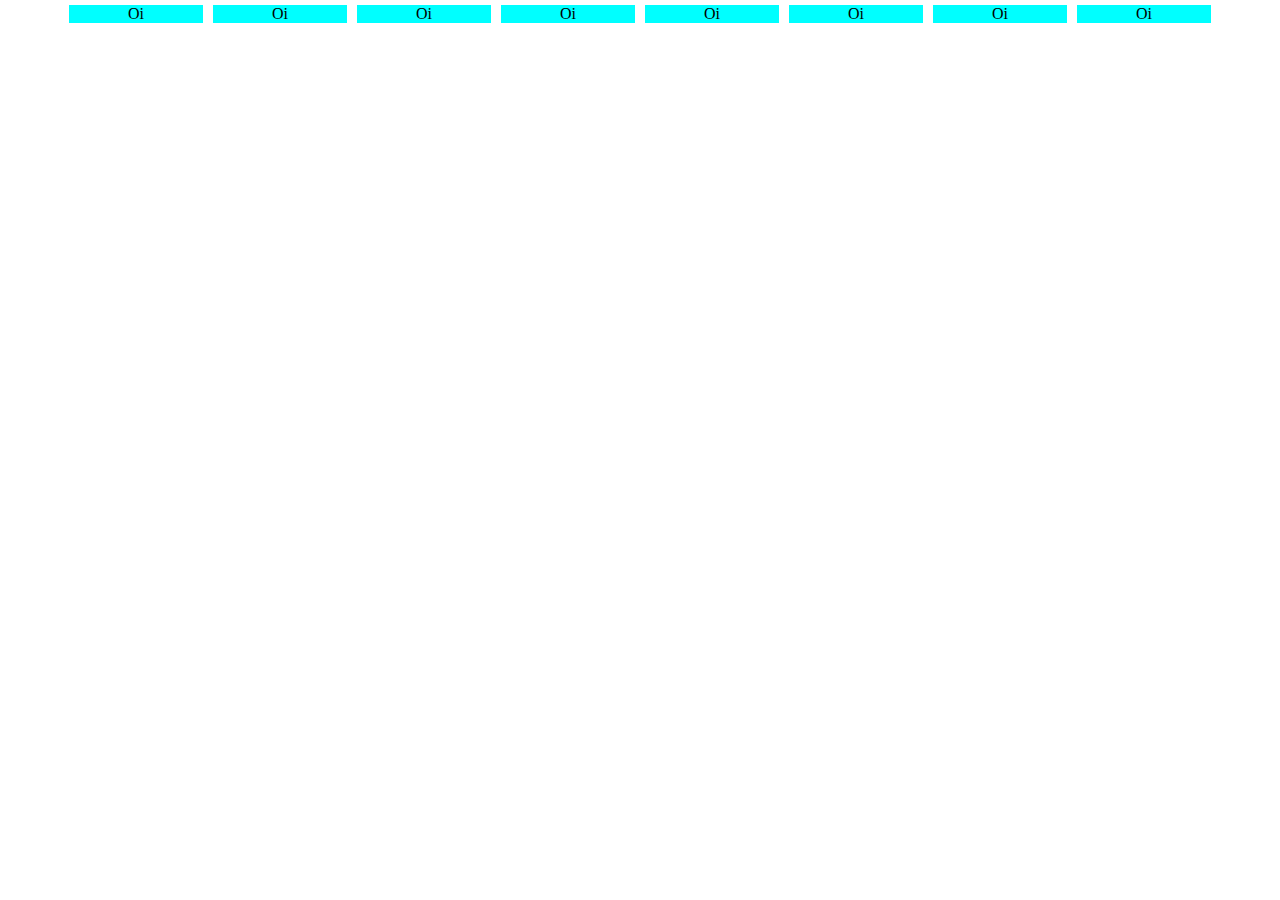
<file: Aula 01 - Display Flex/index.html>
<html>
  <head>
    <title>Aula 1: Display Flex</title>
    <link rel="stylesheet" href="style.css">
    <meta charset="UTF-8">
    <meta name="viewport" content="width=device-width, initial-scale=1.0">
    <meta http-equiv="X-UA-Compatible" content="ie=edge">
  </head>
  <body>
    <div class="container">
      <div class="item">Oi</div>
      <div class="item">Oi</div>
      <div class="item">Oi</div>
      <div class="item">Oi</div>
      <div class="item">Oi</div>
      <div class="item">Oi</div>
      <div class="item">Oi</div>
      <div class="item">Oi</div>
      
    </div>
  </body>
</html>
</file>
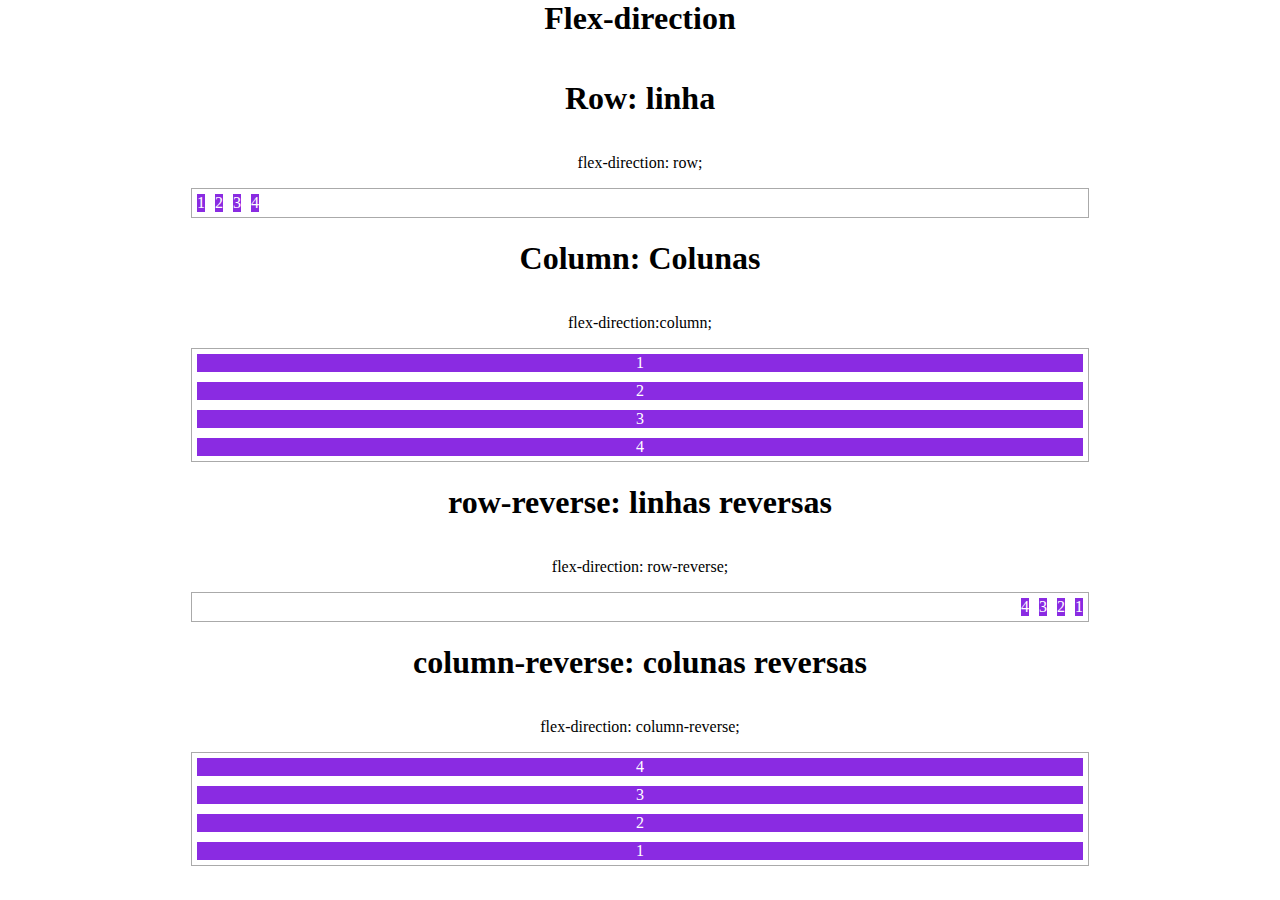
<file: Aula 02 - Flex Direction/index.html>
<html lang="en">
<head>
  <meta charset="UTF-8">
  <meta name="viewport" content="width=device-width, initial-scale=1.0">
  <meta http-equiv="X-UA-Compatible" content="ie=edge">
  <link rel="stylesheet" href="style.css">
  <title>Aula 02 - Flex Direction</title>
</head>
<body>
  <h1 class="center">Flex-direction</h1>
  <section class="aula">
    <h1>Row: linha</h1>
    <p>flex-direction: row;</p>
    <div class="container">
      <div class="item">1</div>
      <div class="item">2</div>
      <div class="item">3</div>
      <div class="item">4</div>
    </div>
  </section>

  <section class="aula aula-2">
      <h1>Column: Colunas</h1>
      <p>flex-direction:column;</p>
      <div class="container">
        <div class="item-2">1</div>
        <div class="item-2">2</div>
        <div class="item-2">3</div>
        <div class="item-2">4</div>
      </div>
    </section>

    <section class="aula aula-3">
        <h1>row-reverse: linhas reversas</h1>
        <p>flex-direction: row-reverse;</p>
        <div class="container">
          <div class="item-3">1</div>
          <div class="item-3">2</div>
          <div class="item-3">3</div>
          <div class="item-3">4</div>
        </div>
      </section>

      <section class="aula aula-4">
          <h1>column-reverse: colunas reversas</h1>
          <p>flex-direction: column-reverse;</p>
          <div class="container">
            <div class="item-4">1</div>
            <div class="item-4">2</div>
            <div class="item-4">3</div>
            <div class="item-4">4</div>
          </div>
        </section>
</body>
</html>
</file>
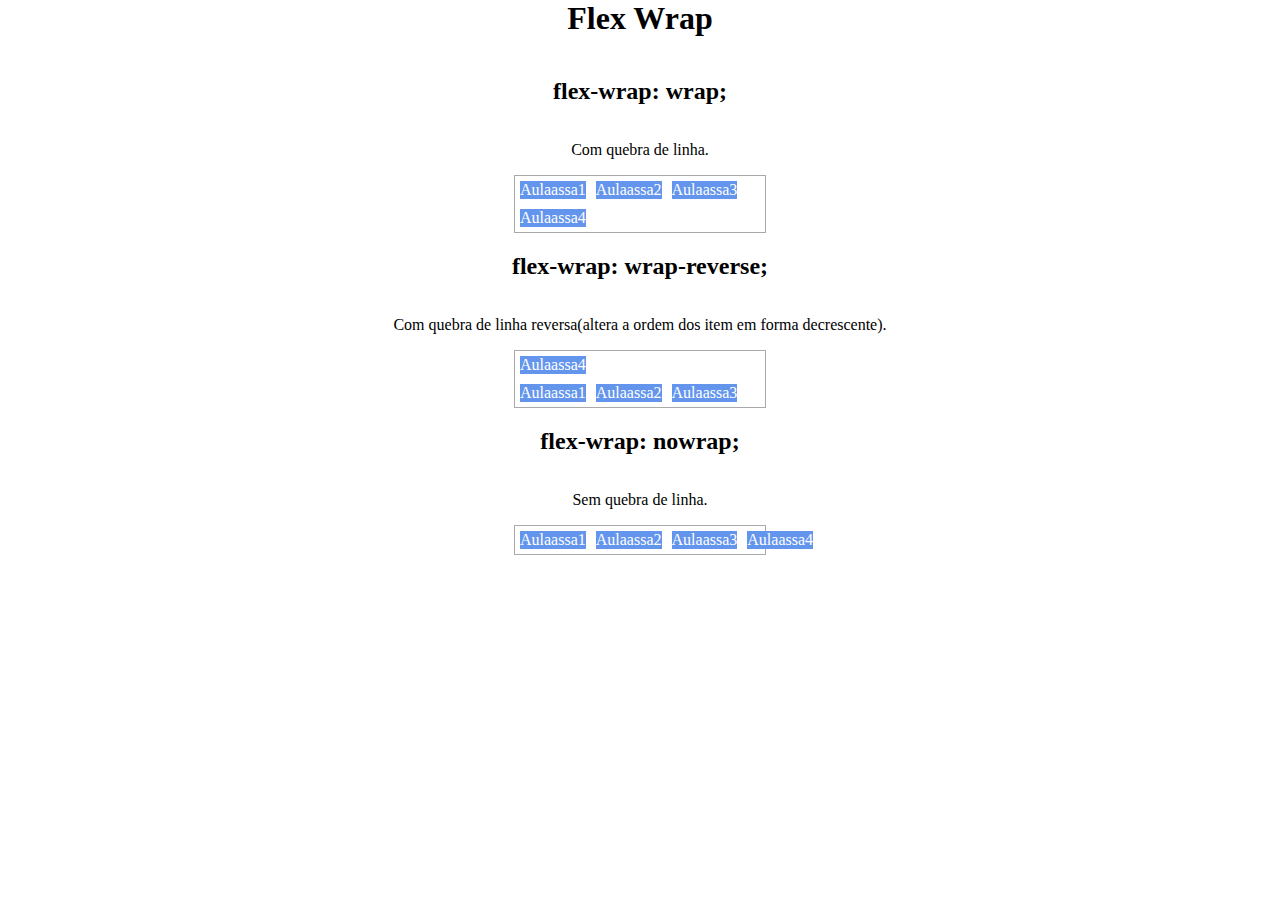
<file: Aula 03 - Flex Wrap/index.html>
<html lang="en">
<head>
  <meta charset="UTF-8">
  <meta name="viewport" content="width=device-width, initial-scale=1.0">
  <meta http-equiv="X-UA-Compatible" content="ie=edge">
  <title>Flex Wrap</title>
  <link rel="stylesheet" href="style.css">
</head>
<body>
  <h1 class="center">Flex Wrap</h1>
  <section class="aula">
    <h2 class="center">flex-wrap: wrap;</h2>
    <p>Com quebra de linha.</p>
    <div class="container">
      <div class="item">Aulaassa1</div>
      <div class="item">Aulaassa2</div>
      <div class="item">Aulaassa3</div>
      <div class="item">Aulaassa4</div>
    </div>
  </section>
  <section class="aula aula-2">
      <h2 class="center">flex-wrap: wrap-reverse;</h2>
      <p>Com quebra de linha reversa(altera a ordem dos item em forma decrescente).</p>
      <div class="container">
        <div class="item">Aulaassa1</div>
        <div class="item">Aulaassa2</div>
        <div class="item">Aulaassa3</div>
        <div class="item">Aulaassa4</div>
      </div>
    </section>

    <section class="aula aula-3">
        <h2 class="center">flex-wrap: nowrap;</h2>
        <p>Sem quebra de linha.</p>
        <div class="container">
          <div class="item">Aulaassa1</div>
          <div class="item">Aulaassa2</div>
          <div class="item">Aulaassa3</div>
          <div class="item">Aulaassa4</div>
        </div>
      </section>
</body>
</html>
</file>
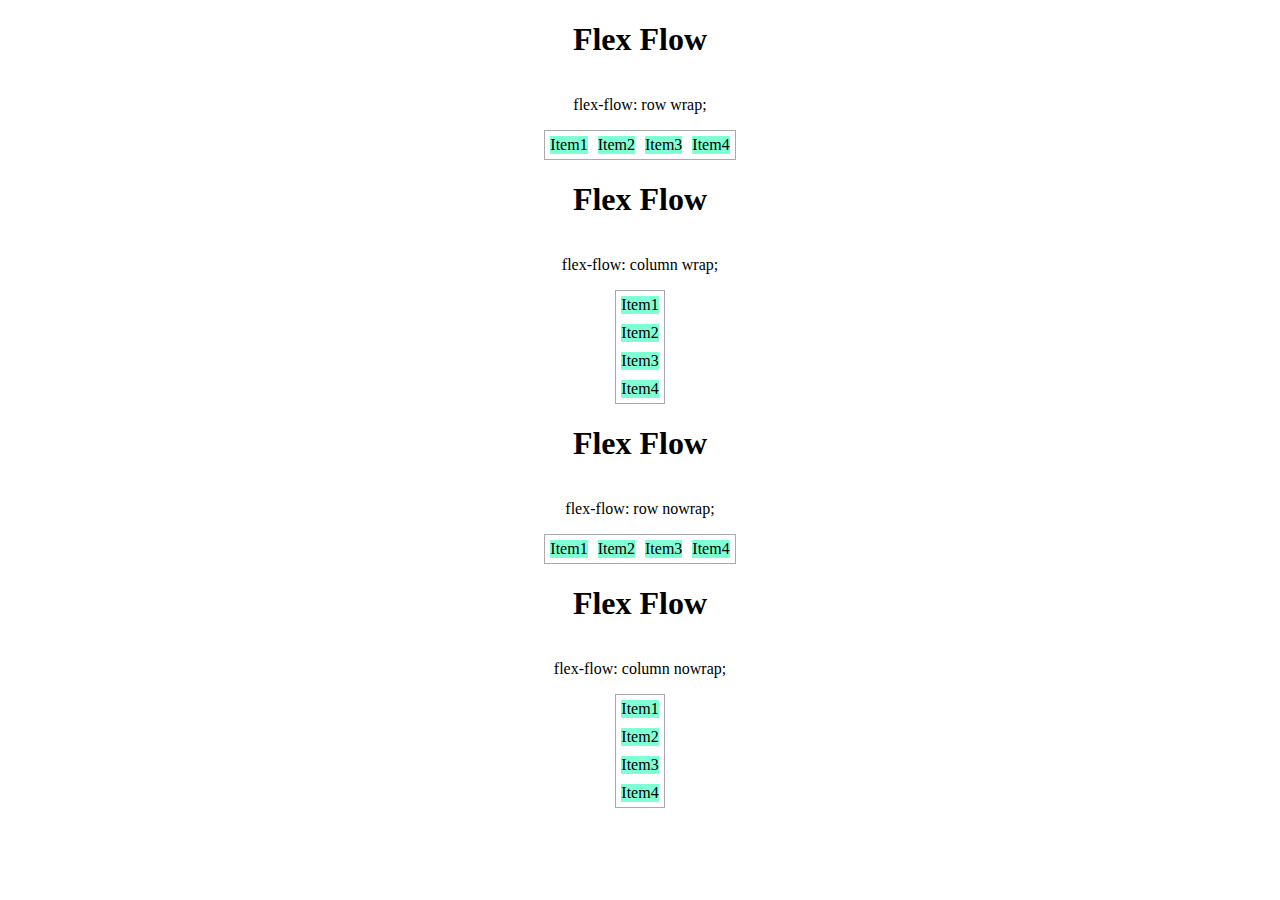
<file: Aula 04 - Flex Flow/index.html>
<html lang="en">
<head>
  <meta charset="UTF-8">
  <meta name="viewport" content="width=device-width, initial-scale=1.0">
  <meta http-equiv="X-UA-Compatible" content="ie=edge">
  <title>Aula 04 Flex Flow</title>
  <link rel="stylesheet" href="style.css">
</head>
<body>
  <section class="aula">
    <h1 class="center">Flex Flow</h1>
    <p>flex-flow: row wrap;</p>
    <div class="container">
      <div class="item">Item1</div>
      <div class="item">Item2</div>
      <div class="item">Item3</div>
      <div class="item">Item4</div>
    </div>
  </section>

  <section class="aula aula-2">
      <h1 class="center">Flex Flow</h1>
      <p>flex-flow: column wrap;</p>
      <div class="container">
        <div class="item">Item1</div>
        <div class="item">Item2</div>
        <div class="item">Item3</div>
        <div class="item">Item4</div>
      </div>
    </section>

    <section class="aula aula-3">
        <h1 class="center">Flex Flow</h1>
        <p>flex-flow: row nowrap;</p>
        <div class="container">
          <div class="item">Item1</div>
          <div class="item">Item2</div>
          <div class="item">Item3</div>
          <div class="item">Item4</div>
        </div>
      </section>
      
      <section class="aula aula-4">
          <h1 class="center">Flex Flow</h1>
          <p>flex-flow: column nowrap;</p>
          <div class="container">
            <div class="item">Item1</div>
            <div class="item">Item2</div>
            <div class="item">Item3</div>
            <div class="item">Item4</div>
          </div>
        </section>
</body>
</html>
</file>
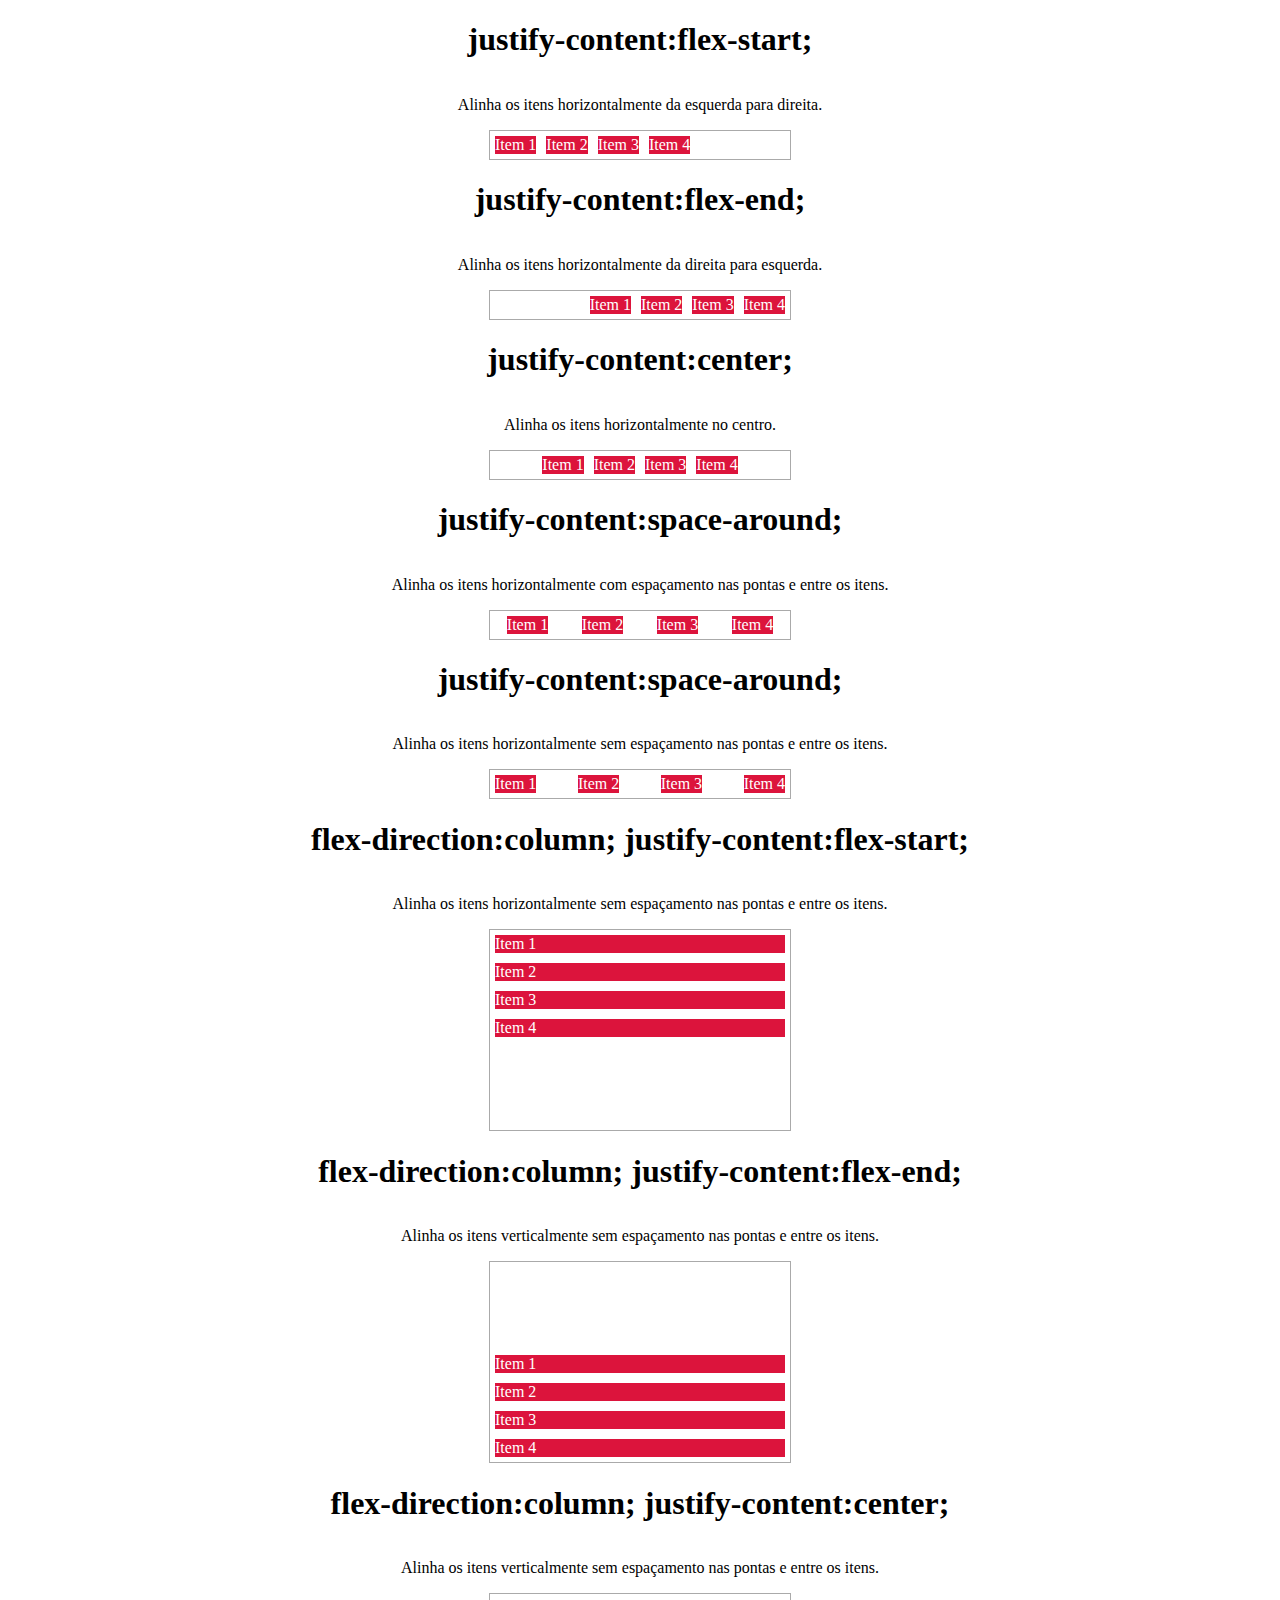
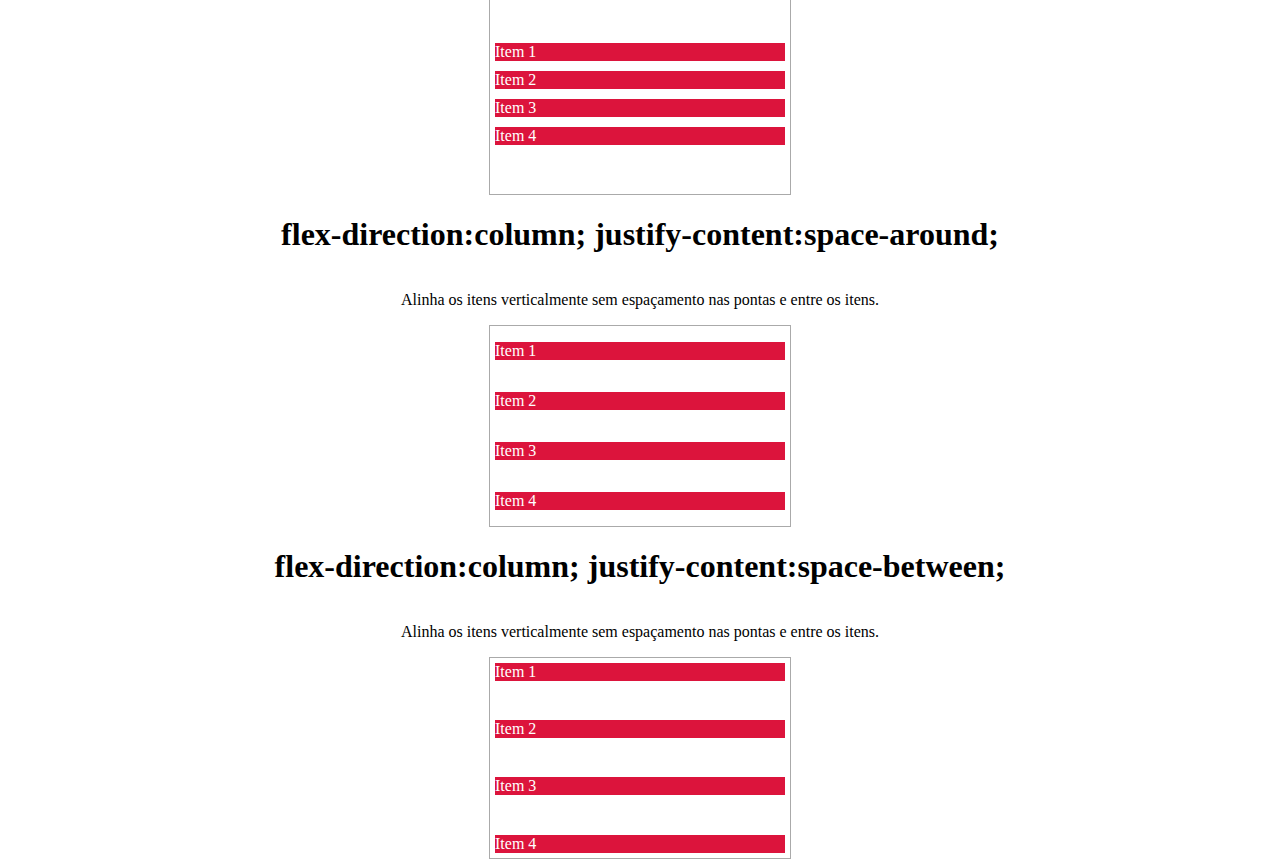
<file: Aula 05 - Justify Content/index.html>
<html lang="en">
<head>
  <meta charset="UTF-8">
  <meta name="viewport" content="width=device-width, initial-scale=1.0">
  <meta http-equiv="X-UA-Compatible" content="ie=edge">
  <title>Aula 05 - Justify Content</title>
  <link rel="stylesheet" href="style.css">
</head>
<body>
  <section class="aula">
    <h1>justify-content:flex-start;</h1>
    <p>Alinha os itens horizontalmente da esquerda para direita.</p>
    <div class="container">
      <div class="item">Item 1</div>
      <div class="item">Item 2</div>
      <div class="item">Item 3</div>
      <div class="item">Item 4</div>
    </div>
  </section> 
  
  <section class="aula aula-2">
    <h1>justify-content:flex-end;</h1>
    <p>Alinha os itens horizontalmente da direita para esquerda.</p>
    <div class="container">
      <div class="item">Item 1</div>
      <div class="item">Item 2</div>
      <div class="item">Item 3</div>
      <div class="item">Item 4</div>
    </div>
  </section> 
  
  
  <section class="aula aula-3">
    <h1>justify-content:center;</h1>
    <p>Alinha os itens horizontalmente no centro.</p>
    <div class="container">
      <div class="item">Item 1</div>
      <div class="item">Item 2</div>
      <div class="item">Item 3</div>
      <div class="item">Item 4</div>
    </div>
  </section> 
  
  
  <section class="aula aula-4">
    <h1>justify-content:space-around;</h1>
    <p>Alinha os itens horizontalmente com espaçamento nas pontas e entre os itens.</p>
    <div class="container">
      <div class="item">Item 1</div>
      <div class="item">Item 2</div>
      <div class="item">Item 3</div>
      <div class="item">Item 4</div>
    </div>
  </section> 
  
  <section class="aula aula-5">
    <h1>justify-content:space-around;</h1>
    <p>Alinha os itens horizontalmente sem espaçamento nas pontas e entre os itens.</p>
    <div class="container">
      <div class="item">Item 1</div>
      <div class="item">Item 2</div>
      <div class="item">Item 3</div>
      <div class="item">Item 4</div>
    </div>
  </section> 
  
  <section class="aula aula-6">
    <h1>flex-direction:column; justify-content:flex-start;</h1>
    <p>Alinha os itens horizontalmente sem espaçamento nas pontas e entre os itens.</p>
    <div class="container">
      <div class="item">Item 1</div>
      <div class="item">Item 2</div>
      <div class="item">Item 3</div>
      <div class="item">Item 4</div>
    </div>
  </section> 
  
  <section class="aula aula-7">
    <h1>flex-direction:column; justify-content:flex-end;</h1>
    <p>Alinha os itens verticalmente sem espaçamento nas pontas e entre os itens.</p>
    <div class="container">
      <div class="item">Item 1</div>
      <div class="item">Item 2</div>
      <div class="item">Item 3</div>
      <div class="item">Item 4</div>
    </div>
  </section> 

  <section class="aula aula-8">
      <h1>flex-direction:column; justify-content:center;</h1>
      <p>Alinha os itens verticalmente sem espaçamento nas pontas e entre os itens.</p>
      <div class="container">
        <div class="item">Item 1</div>
        <div class="item">Item 2</div>
        <div class="item">Item 3</div>
        <div class="item">Item 4</div>
      </div>
    </section> 
  
  <section class="aula aula-9">
    <h1>flex-direction:column; justify-content:space-around;</h1>
    <p>Alinha os itens verticalmente sem espaçamento nas pontas e entre os itens.</p>
    <div class="container">
      <div class="item">Item 1</div>
      <div class="item">Item 2</div>
      <div class="item">Item 3</div>
      <div class="item">Item 4</div>
    </div>
  </section> 
  
  <section class="aula aula-10">
    <h1>flex-direction:column; justify-content:space-between;</h1>
    <p>Alinha os itens verticalmente sem espaçamento nas pontas e entre os itens.</p>
    <div class="container">
      <div class="item">Item 1</div>
      <div class="item">Item 2</div>
      <div class="item">Item 3</div>
      <div class="item">Item 4</div>
    </div>
  </section> 
</body>
</html>
</file>
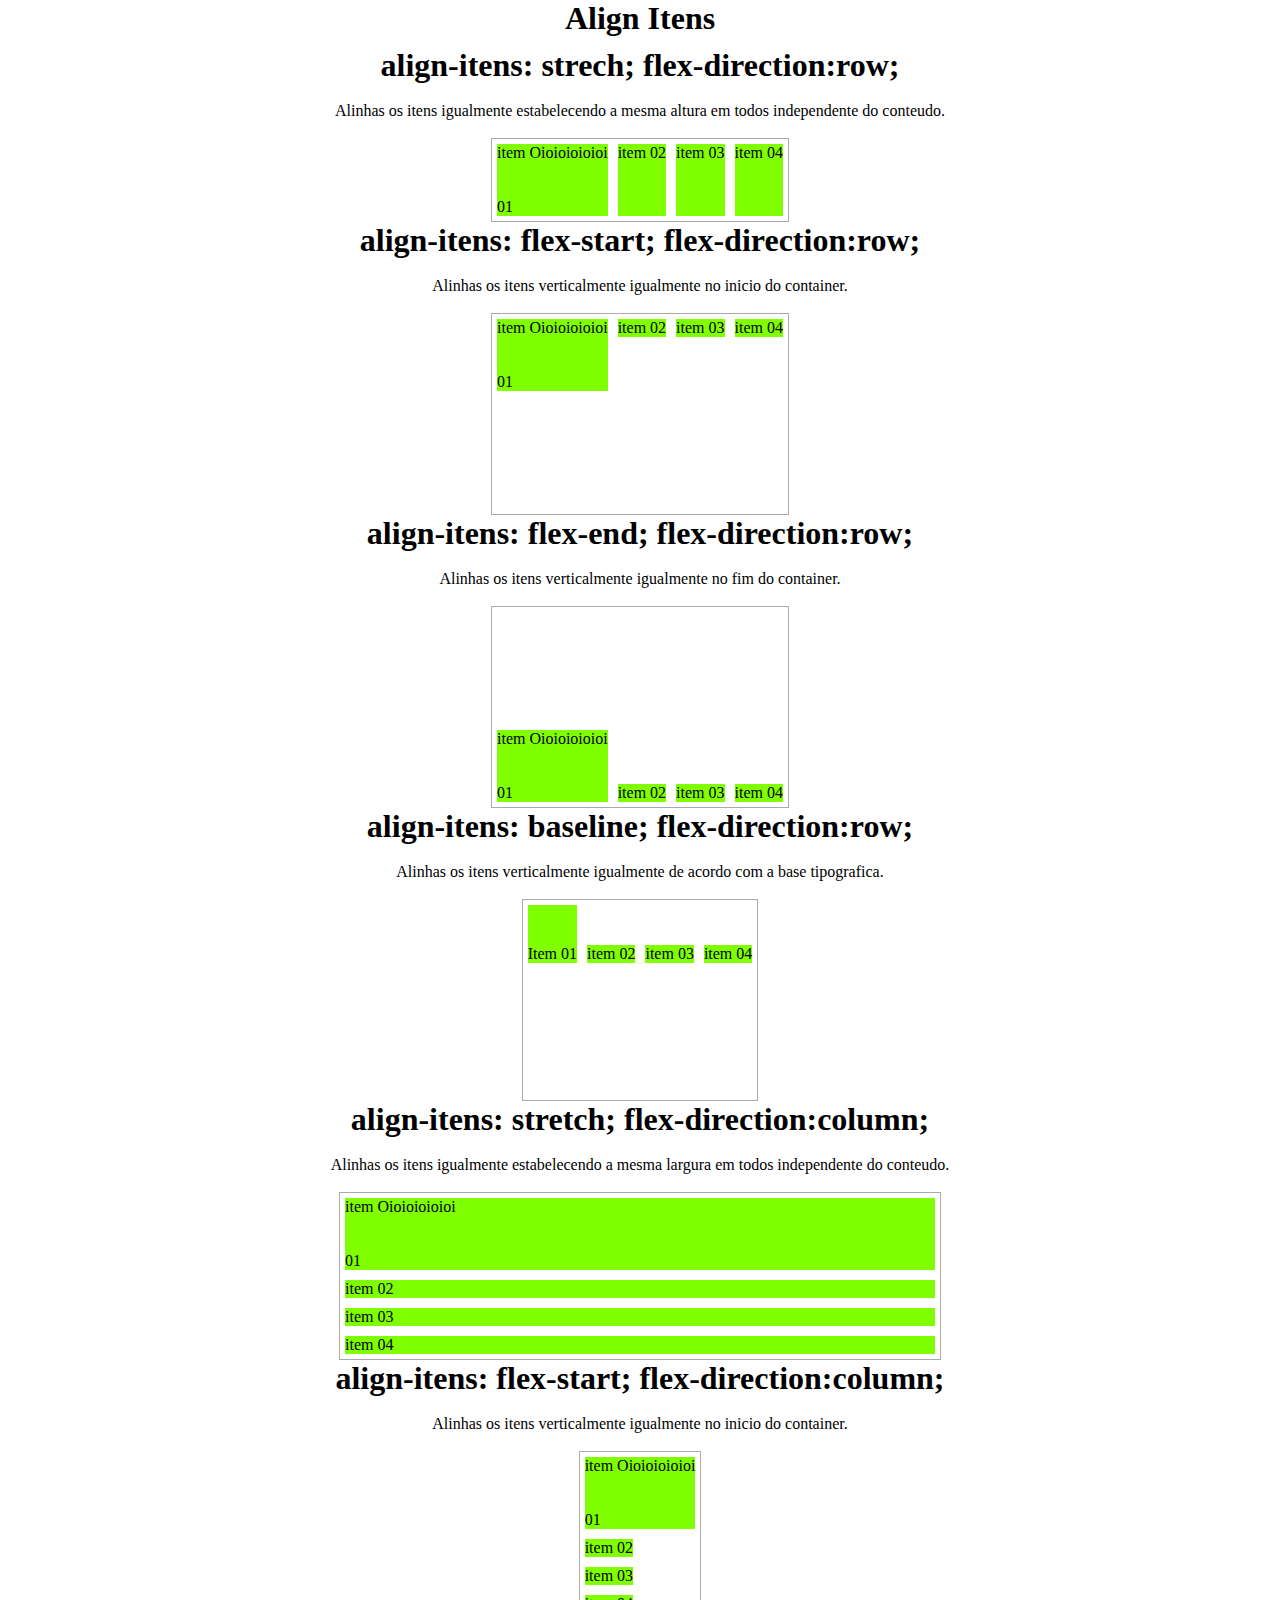
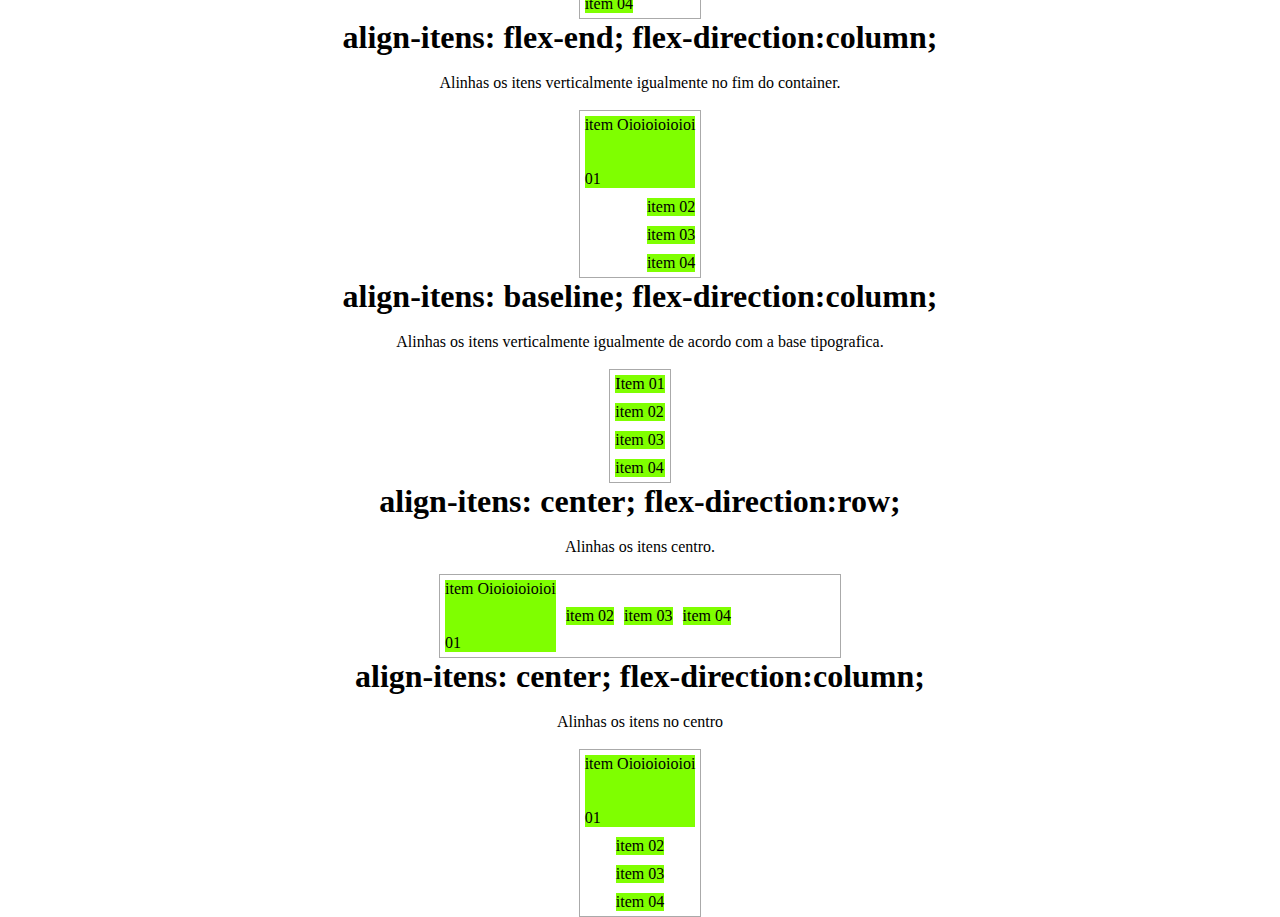
<file: Aula 06 - Align Items/index.html>
<!DOCTYPE html>
<html lang="en">
<head>
  <meta charset="UTF-8">
  <meta name="viewport" content="width=device-width, initial-scale=1.0">
  <meta http-equiv="X-UA-Compatible" content="ie=edge">
  <link rel="stylesheet" href="style.css">
  <title>Align Itens</title>
</head>
<body>
  <h1 class="center">Align Itens</h1>
  <section class="aula-1">
    <h1>align-itens: strech; flex-direction:row;</h1>
    <br>
    <p>Alinhas os itens igualmente estabelecendo a mesma altura em todos independente do conteudo.</p>
    <br>
    <div class="container">
      <div class="item">item Oioioioioioi <br><br><br>01</div>
      <div class="item">item 02</div>
      <div class="item">item 03</div>
      <div class="item">item 04</div>
    </div>
    
  </section>
  
  <section class="aula-1 aula-2">
    <h1>align-itens: flex-start; flex-direction:row;</h1>
    <br>
    <p>Alinhas os itens verticalmente igualmente no inicio do container.</p>
    <br>
    <div class="container">
      <div class="item">item Oioioioioioi <br><br><br>01</div>
      <div class="item">item 02</div>
      <div class="item">item 03</div>
      <div class="item">item 04</div>
    </div>
    
  </section>
  
  <section class="aula-1 aula-3">
    <h1>align-itens: flex-end; flex-direction:row;</h1>
    <br>
    <p>Alinhas os itens verticalmente igualmente no fim do container.</p>
    <br>
    <div class="container">
      <div class="item">item Oioioioioioi <br><br><br>01</div>
      <div class="item">item 02</div>
      <div class="item">item 03</div>
      <div class="item">item 04</div>
    </div>
    
  </section>
  
  <section class="aula-1 aula-4">
    <h1>align-itens: baseline; flex-direction:row;</h1>
    <br>
    <p>Alinhas os itens verticalmente igualmente de acordo com a base tipografica.</p>
    <br>
    <div class="container">
      <div class="item">Item 01</div>
      <div class="item">item 02</div>
      <div class="item">item 03</div>
      <div class="item">item 04</div>
    </div>
    
  </section>
  
  
  <section class="aula-1 aula-5">
    <h1>align-itens: stretch; flex-direction:column;</h1>
    <br>
    <p>Alinhas os itens igualmente estabelecendo a mesma largura em todos independente do conteudo.</p>
    <br>
    <div class="container">
      <div class="item">item Oioioioioioi <br><br><br>01</div>
      <div class="item">item 02</div>
      <div class="item">item 03</div>
      <div class="item">item 04</div>
    </div>
    
  </section>
  
  <section class="aula-1 aula-6">
    <h1>align-itens: flex-start; flex-direction:column;</h1>
    <br>
    <p>Alinhas os itens verticalmente igualmente no inicio do container.</p>
    <br>
    <div class="container">
      <div class="item">item Oioioioioioi <br><br><br>01</div>
      <div class="item">item 02</div>
      <div class="item">item 03</div>
      <div class="item">item 04</div>
    </div>
    
  </section>
  
  <section class="aula-1 aula-7">
    <h1>align-itens: flex-end; flex-direction:column;</h1>
    <br>
    <p>Alinhas os itens verticalmente igualmente no fim do container.</p>
    <br>
    <div class="container">
      <div class="item">item Oioioioioioi <br><br><br>01</div>
      <div class="item">item 02</div>
      <div class="item">item 03</div>
      <div class="item">item 04</div>
    </div>
    
  </section>
  
  <section class="aula-1 aula-8">
    <h1>align-itens: baseline; flex-direction:column;</h1>
    <br>
    <p>Alinhas os itens verticalmente igualmente de acordo com a base tipografica.</p>
    <br>
    <div class="container">
      <div class="item">Item 01</div>
      <div class="item">item 02</div>
      <div class="item">item 03</div>
      <div class="item">item 04</div>
    </div>
    
  </section>

  
  <section class="aula-1 aula-9">
      <h1>align-itens: center; flex-direction:row;</h1>
      <br>
      <p>Alinhas os itens centro.</p>
      <br>
      <div class="container">
          <div class="item">item Oioioioioioi <br><br><br>01</div>
          <div class="item">item 02</div>
          <div class="item">item 03</div>
          <div class="item">item 04</div>
      </div>
      
    </section>

    
    <section class="aula-1 aula-10">
        <h1>align-itens: center; flex-direction:column;</h1>
        <br>
        <p>Alinhas os itens no centro</p>
        <br>
        <div class="container">
            <div class="item">item Oioioioioioi <br><br><br>01</div>
            <div class="item">item 02</div>
            <div class="item">item 03</div>
            <div class="item">item 04</div>
        </div>
        
      </section>
</body>
</html>
</file>
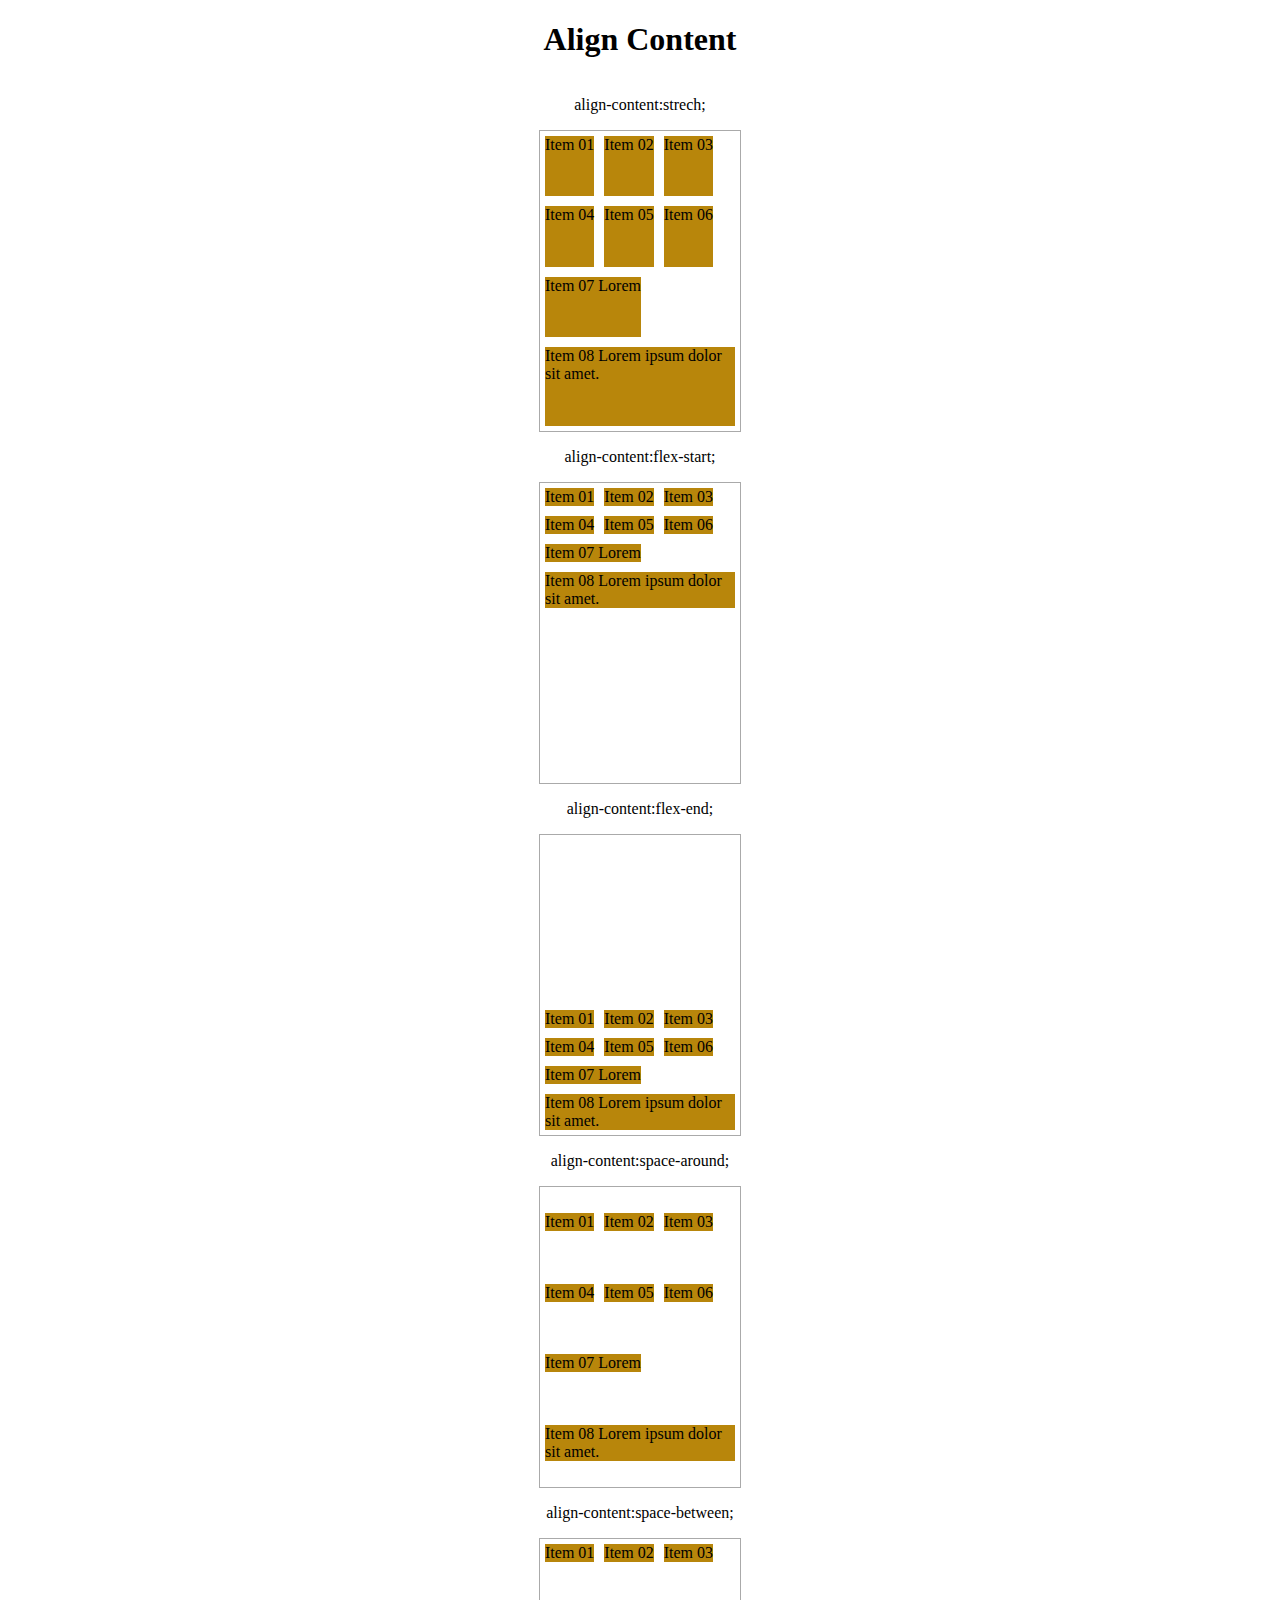
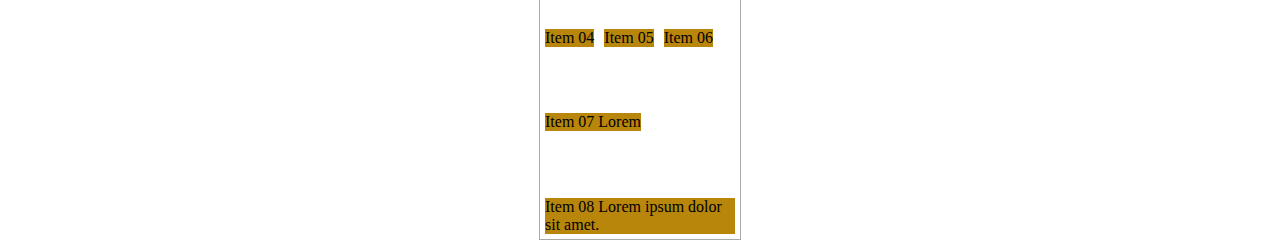
<file: Aula 07 - Align Content/index.html>
<!DOCTYPE html>
<html lang="en">
<head>
  <meta charset="UTF-8">
  <meta name="viewport" content="width=device-width, initial-scale=1.0">
  <meta http-equiv="X-UA-Compatible" content="ie=edge">
  <title>Align Content</title>
  <link rel="stylesheet" href="style.css">
</head>
<body>
  <h1 class="center">Align Content</h1>
  <section class="aula">
    <p>align-content:strech;</p>
    <div class="container">
      <div class="item">Item 01</div>
      <div class="item">Item 02</div>
      <div class="item">Item 03</div>
      <div class="item">Item 04</div>
      <div class="item">Item 05</div>
      <div class="item">Item 06</div>
      <div class="item">Item 07 Lorem</div>
      <div class="item">Item 08 Lorem ipsum dolor sit amet.</div>
    </div>
  </section>
  
  <section class="aula aula-2">
    <p>align-content:flex-start;</p>
    <div class="container">
      <div class="item">Item 01</div>
      <div class="item">Item 02</div>
      <div class="item">Item 03</div>
      <div class="item">Item 04</div>
      <div class="item">Item 05</div>
      <div class="item">Item 06</div>
      <div class="item">Item 07 Lorem</div>
      <div class="item">Item 08 Lorem ipsum dolor sit amet.</div>
    </div>
  </section>
  
  <section class="aula aula-3">
    <p>align-content:flex-end;</p>
    <div class="container">
      <div class="item">Item 01</div>
      <div class="item">Item 02</div>
      <div class="item">Item 03</div>
      <div class="item">Item 04</div>
      <div class="item">Item 05</div>
      <div class="item">Item 06</div>
      <div class="item">Item 07 Lorem</div>
      <div class="item">Item 08 Lorem ipsum dolor sit amet.</div>
    </div>
  </section>
  
  <section class="aula aula-4">
    <p>align-content:space-around;</p>
    <div class="container">
      <div class="item">Item 01</div>
      <div class="item">Item 02</div>
      <div class="item">Item 03</div>
      <div class="item">Item 04</div>
      <div class="item">Item 05</div>
      <div class="item">Item 06</div>
      <div class="item">Item 07 Lorem</div>
      <div class="item">Item 08 Lorem ipsum dolor sit amet.</div>
    </div>
  </section>
  
  <section class="aula aula-5">
    <p>align-content:space-between;</p>
    <div class="container">
      <div class="item">Item 01</div>
      <div class="item">Item 02</div>
      <div class="item">Item 03</div>
      <div class="item">Item 04</div>
      <div class="item">Item 05</div>
      <div class="item">Item 06</div>
      <div class="item">Item 07 Lorem</div>
      <div class="item">Item 08 Lorem ipsum dolor sit amet.</div>
    </div>
  </section>
</body>
</html>
</file>
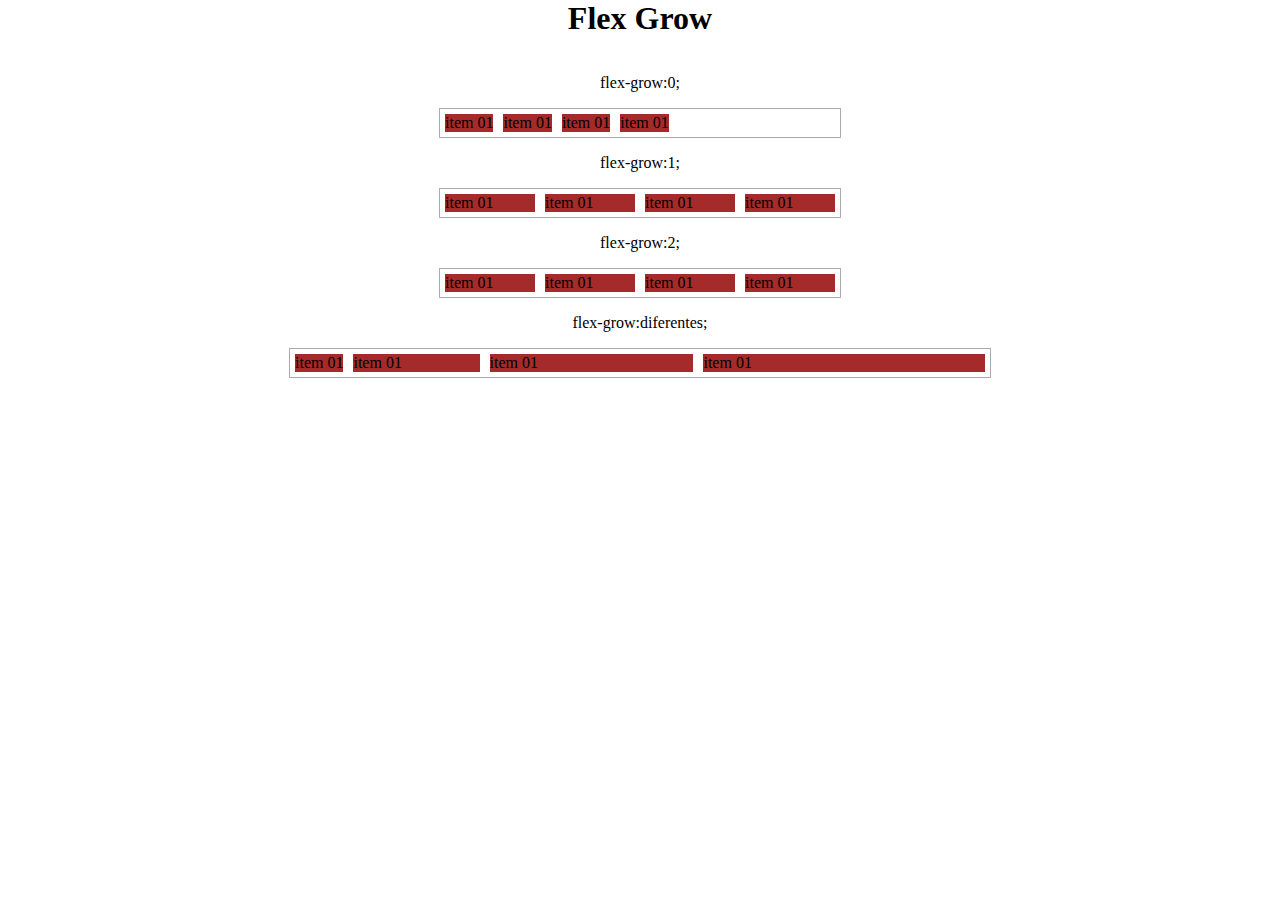
<file: Aula 08 - Flex Grow/index.html>
<html lang="en">
<head>
  <meta charset="UTF-8">
  <meta name="viewport" content="width=device-width, initial-scale=1.0">
  <meta http-equiv="X-UA-Compatible" content="ie=edge">
  <title>Flex Grow</title>
  <link rel="stylesheet" href="style.css">
</head>
<body>
  <h1 class="center">Flex Grow</h1>
  <section class="aula">
    <p>flex-grow:0;</p>
    <div class="container">
      <div class="item">item 01</div>
      <div class="item">item 01</div>
      <div class="item">item 01</div>
      <div class="item">item 01</div>
    </div>
  </section>
  
  <section class="aula aula-2">
    <p>flex-grow:1;</p>
    <div class="container">
      <div class="item">item 01</div>
      <div class="item">item 01</div>
      <div class="item">item 01</div>
      <div class="item">item 01</div>
    </div>
  </section>
  
  <section class="aula aula-3">
    <p>flex-grow:2;</p>
    <div class="container">
      <div class="item">item 01</div>
      <div class="item">item 01</div>
      <div class="item">item 01</div>
      <div class="item">item 01</div>
    </div>
  </section>

  <section class="aula aula-4">
      <p>flex-grow:diferentes;</p>
      <div class="container">
        <div class="item">item 01</div>
        <div class="item">item 01</div>
        <div class="item">item 01</div>
        <div class="item">item 01</div>
      </div>
    </section>
</body>
</html>
</file>
<file: Aula 01 - Display Flex/style.css>
body{
  padding: 0;
  margin: 0;
}
.container{
  width: 70%;
  margin: 0 auto;
  display: flex;
  flex-wrap: wrap;
}
.container .item{
  background-color: cyan;
  flex: 1;
  margin: 5px;
  text-align: center; 
}
@media screen and (min-width: 320px){
  .container{
    width: 90%;
  }
}
</file>
<file: Aula 02 - Flex Direction/style.css>
body{
  margin: 0;
  padding: 0;
}
.center{
  text-align: center;
}
.aula{
  display: flex;
  flex-direction: column;
  align-items: center;
}
.aula .container{
  width: 70%;
  margin: 0 auto;
  border-width: 1px;
  border-color: #aaaaaa;
  border-style: solid;
  display: flex;
  flex-direction: row;
}
.aula .container .item{
  background-color: blueviolet;
  margin: 5px;
  text-align: center;
  color: #FFFFFF;
}

.aula-2 .container{
  width: 70%;
  margin: 0 auto;
  border-width: 1px;
  border-color: #aaaaaa;
  border-style: solid;
  display: flex;
  flex-direction: column;
}
.aula-2 .container .item-2{
  background-color: blueviolet;
  margin: 5px;
  text-align: center;
  color: #FFFFFF;
}
.aula-3 .container{
  width: 70%;
  margin: 0 auto;
  border-width: 1px;
  border-color: #aaaaaa;
  border-style: solid;
  display: flex;
  flex-direction: row-reverse;
}
.aula-3 .container .item-3{
  background-color: blueviolet;
  margin: 5px;
  text-align: center;
  color: #FFFFFF;
}
.aula-4 .container{
  width: 70%;
  margin: 0 auto;
  border-width: 1px;
  border-color: #aaaaaa;
  border-style: solid;
  display: flex;
  flex-direction: column-reverse;
}
.aula-4 .container .item-4{
  background-color: blueviolet;
  margin: 5px;
  text-align: center;
  color: #FFFFFF;
}
</file>
<file: Aula 03 - Flex Wrap/style.css>
body{
  margin: 0;
  padding: 0;
}
.center{
  text-align: center;
}
.aula{
  display: flex;
  align-items: center;
  flex-direction: column;
}
.aula .container{
  max-width: 250px;
  margin: 0 auto;
  display: flex;
  border-width: 1px;
  border-color: #aaaaaa;
  border-style: solid;
  flex-wrap: wrap;
}
.aula .container .item{
  background-color: cornflowerblue;
  margin: 5px;
  color: #ffffff;
  text-align: center;
}
.aula-2 .container{
  flex-wrap: wrap-reverse;
}
.aula-3 .container{
  flex-wrap: nowrap;
}
</file>
<file: Aula 04 - Flex Flow/style.css>
body{
  margin: 0;
  padding: 0;
}
.aula{
  display: flex;
  flex-flow: column wrap;
  margin: 0 auto;
  width: 70%;
  align-items: center;
}
.aula .container{
  max-width: 200px;
  border-width: 1px;
  border-color: #aaaaaa;
  border-style: solid;
  display: flex;
  flex-flow: row wrap;
}
.aula .container .item{
  margin: 5px;
  background-color: aquamarine;
}
.aula-2 .container{
  flex-flow: column wrap;
}
.aula-3 .container{
  flex-flow: row nowrap;
}
.aula-4 .container{
  flex-flow: column nowrap;
}
</file>
<file: Aula 05 - Justify Content/style.css>
body{
  margin: 0;
  padding: 0;
}
.aula{
  display: flex;
  flex-direction: column;;
  align-items: center;
}
.aula .container{
  display: flex;
  width: 300px;
  border-width: 1px;
  border-style: solid;
  border-color: #AAAAAA;
  justify-content: flex-start;
}
.aula .container .item{
  background-color: crimson;
  margin: 5px;
  color: #ffffff;
  
}
.aula-2 .container{
  justify-content: flex-end;
}
.aula-3 .container{
  justify-content: center;
}
.aula-4 .container{
  justify-content: space-around;
}
.aula-5 .container{
  justify-content: space-between;
}
.aula-6 .container{
  flex-flow: column wrap;
  justify-content: flex-start;
  min-height: 200px;
}
.aula-7 .container{
  flex-flow: column wrap;
  justify-content: flex-end;
  min-height: 200px;;
}
.aula-8 .container{
  flex-flow: column wrap;
  justify-content: center;
  min-height: 200px;
}
.aula-9 .container{
  flex-flow: column wrap;
  justify-content: space-around;
  min-height: 200px;
}
.aula-10 .container{
  flex-flow: column;
  justify-content: space-between;
  min-height: 200px;
}
</file>
<file: Aula 06 - Align Items/style.css>
*{
  margin: 0;
  padding: 0;
}
.center{
  text-align: center;
  margin-bottom: 10px;
}
.aula-1{
  display: flex;
  flex-direction: column;

  align-items: center;
}
.aula-1 .container{
  display: flex;
  flex-direction: row;
  max-width: 400px;
  border-width: 1px;
  border-style: solid;
  border-color: #aaaaaa;
  align-items:stretch;
}
.aula-1 .container .item{
  margin: 5px;
  background-color: chartreuse;
}
.aula-2 .container{
  align-items: flex-start;
  min-height: 200px;
}
.aula-3 .container{
  align-items: flex-end;
  min-height: 200px;
}
.aula-4 .container{
  align-items: baseline;
  min-height: 200px;  
}
.aula-4 .container .item:first-child{
  padding-top: 40px;
}
.aula-5 .container{
  flex-direction: column;
  align-items: stretch;
  min-width: 600px;
}
.aula-6 .container{
  flex-direction: column;
  align-items: flex-start;
}
.aula-7 .container{
  flex-direction: column;
  align-items: flex-end;
}
.aula-8 .container{
  flex-direction: column;
  align-content: baseline;
}
.aula-8 .container{
  flex-direction: column;
  align-content: baseline;
}
.aula-9 .container{
  flex-direction: row;
  align-items: center;
  min-width: 400px;
}
.aula-10 .container{
  flex-direction: column;
  align-items: center;
}
</file>
<file: Aula 07 - Align Content/style.css>
.center{
  text-align: center;
}
.aula{
  display: flex;
  flex-direction: column;
  align-items: center;
}
.aula .container{
  display: flex;
  max-width: 200px;
  min-height: 300px;
  border: 1px solid #AAA;
  flex-wrap: wrap;
  align-content: stretch;
  flex-direction: row;
  
}
.aula .container .item{
  background-color: darkgoldenrod;
  margin: 5px;
}
.aula-2 .container{
  align-content: flex-start;
}
.aula-3 .container{
  align-content: flex-end;
}
.aula-4 .container{
  align-content: space-around;
}
.aula-5 .container{
  align-content: space-between;
}
</file>
<file: Aula 08 - Flex Grow/style.css>
.center{
  text-align: center;
}
body{
  padding: 0;
  margin: 0;
}
.aula{
  display: flex;
  flex-direction: column;
  align-items: center;
}
.aula .container{
  display: flex;
  flex-direction: row;
  width: 400px;
  border: 1px solid #aaa;
}
.aula .container .item{
  margin: 5px;
  background-color: brown;
  flex-grow: 0;
}
.aula-2 .container .item{
  flex-grow: 1;
}
.aula-3 .container .item{
  flex-grow:2;
}
.aula-4  .container{
  width: 700px;
}
.aula-4 .container .item:nth-child(1){
  flex-grow: 0;
}
.aula-4 .container .item:nth-child(2){
  flex-grow: 1;
}
.aula-4 .container .item:nth-child(3){
  flex-grow: 2;
}
.aula-4 .container .item:nth-child(4){
  flex-grow: 3;
}
</file>
